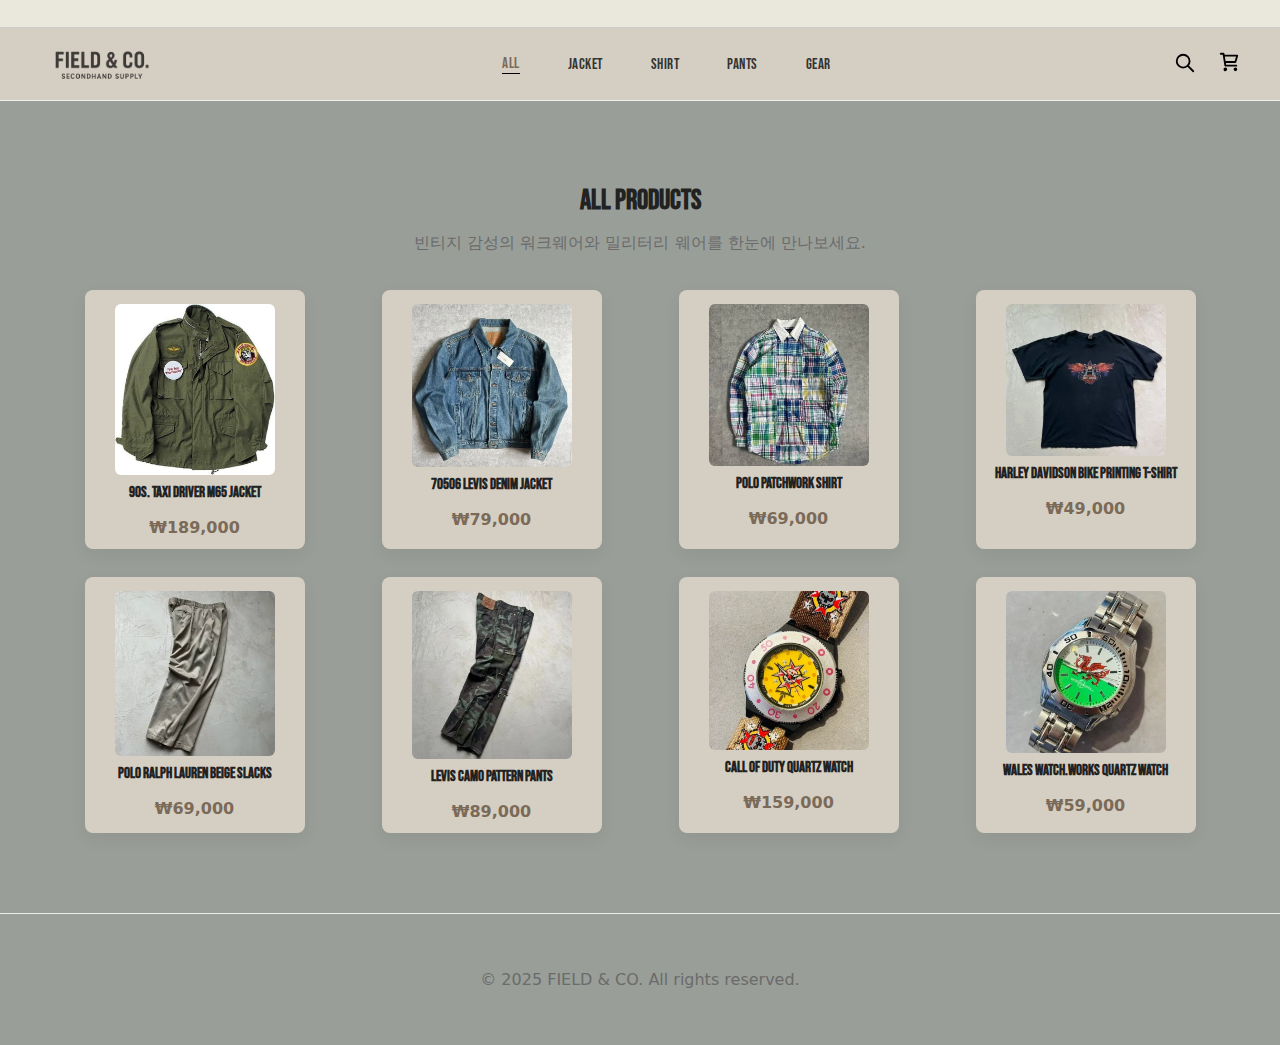
<file: all.html>
<!DOCTYPE html>
<html lang="ko">
<head>
<meta charset="utf-8" />
<meta name="viewport" content="width=device-width,initial-scale=1" />
<title>All Products — FIELD & CO.</title>
<link rel="stylesheet" href="css/style.css" />
<link href="https://fonts.googleapis.com/css2?family=Pretendard:wght@300;400;600;800&family=Bebas+Neue&display=swap" rel="stylesheet">
</head>
<body>
<!-- 공지 배너 -->
<div class="announcement-bar">
  <div class="scroll-text">
    🚚 Free shipping over ₩50,000 · 10% off for new members · Vintage outfit update now ✨
  </div>
</div>

<header class="navbar">
  <div class="container">
    <a class="nav-logo" href="index.html">
      <img src="images/field-logo.png" alt="FIELD & CO. Logo" class="logo-img">
    </a>

    <nav class="nav-links">
      <a href="all.html" class="active">All</a>
      <a href="jacket.html">Jacket</a>
      <a href="shirt.html">Shirt</a>
      <a href="pants.html">Pants</a>
      <a href="gear.html">Gear</a>
    </nav>

    <div class="nav-actions">
      <button class="search-btn">
        <img src="images/icon-search.svg" alt="search" />
      </button>
      <a href="cart.html" class="cart-btn">
        <img src="images/icon-cart.svg" alt="Cart" />
      </a>
    </div>
  </div>
</header>

<main class="container">
  <section class="container all-products">
    <h2>All Products</h2>
    <p>빈티지 감성의 워크웨어와 밀리터리 웨어를 한눈에 만나보세요.</p>
    <div class="products" id="product-list"></div>
  </section>
</main>

<footer class="site-footer">
  <div class="container">
    <p>© 2025 FIELD & CO. All rights reserved.</p>
  </div>
</footer>

<script>
// 상품 데이터 (공용)
const products = [
  {
    id: 1,
    category: "jacket",
    name: "90s. taxi driver m65 jacket",
    price: "₩189,000",
    image: "images/jacket_taxi.jpg",
    description: "90년대 택시 드라이버 스타일의 빈티지 M-65 필드 자켓."
  },
  {
    id: 2,
    category: "jacket",
    name: "70506 LEVIS DENIM JACKET",
    price: "₩79,000",
    image: "images/jacket_levise.jpg",
    description: "LEVIS의 70506 빈티지 데님 재킷."
  },
  {
    id: 3,
    category: "shirt",
    name: "Polo Patchwork Shirt",
    price: "₩69,000",
    image: "images/shirt_patch.jpg",
    description: "폴로 랄프로렌의 패치워크 셔츠."
  },
  {
    id: 4,
    category: "shirt",
    name: "HARLEY DAVIDSON BIKE PRINTING T-SHIRT",
    price: "₩49,000",
    image: "images/shirt_harley.jpg",
    description: "할리 데이비슨 프린팅 티셔츠."
  },
  {
    id: 5,
    category: "pants",
    name: "POLO RALPH LAUREN BEIGE SLACKS",
    price: "₩69,000",
    image: "images/pants_slacks.jpg",
    description: "폴로 랄프로렌의 베이지 슬랙스."
  },
  {
    id: 6,
    category: "pants",
    name: "LEVIS CAMO PATTERN PANTS",
    price: "₩89,000",
    image: "images/pants_denim.jpg",
    description: "리바이스 카모 패턴 팬츠."
  },
  {
    id: 7,
    category: "gear",
    name: "Call of Duty Quartz Watch",
    price: "₩159,000",
    image: "images/gear_call.jpg",
    description: "콜 오브 듀티 콜라보 쿼츠 워치."
  },
  {
    id: 8,
    category: "gear",
    name: "Wales Watch.works Quartz Watch",
    price: "₩59,000",
    image: "images/gear_wales.jpg",
    description: "웨일즈 워치웍스의 쿼츠 워치."
  }
];

// 상품 목록 출력
const container = document.getElementById('product-list');
products.forEach(product => {
  const card = document.createElement('div');
  card.className = 'product-card';
  card.innerHTML = `
    <a href="product-detail.html?id=${product.id}">
      <img src="${product.image}" alt="${product.name}">
      <h3>${product.name}</h3>
      <p>${product.price}</p>
    </a>
  `;
  container.appendChild(card);
});
</script>
<script src="js/script.js"></script>

</body>
</html>
</file>
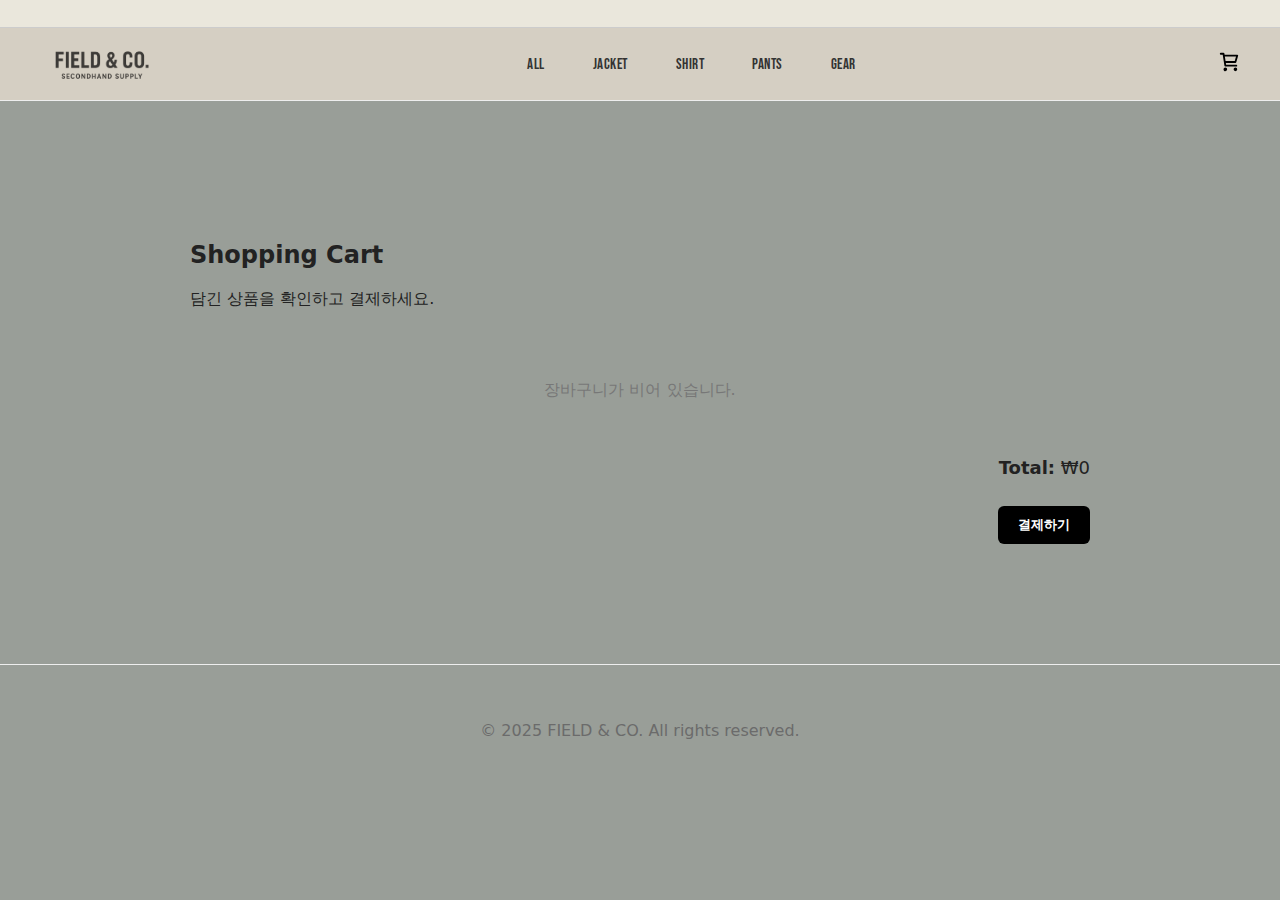
<file: cart.html>
<!DOCTYPE html>
<html lang="ko">
<head>
<meta charset="utf-8" />
<meta name="viewport" content="width=device-width,initial-scale=1" />
<title>Cart — FIELD & CO.</title>
<link rel="stylesheet" href="css/style.css" />
<link href="https://fonts.googleapis.com/css2?family=Pretendard:wght@300;400;600;800&family=Bebas+Neue&display=swap" rel="stylesheet">
</head>
<body>
<!-- 공지 배너 -->
<div class="announcement-bar">
  <div class="scroll-text">
    🚚 Free shipping over ₩50,000 · 10% off for new members · Vintage outfit update now ✨
  </div>
</div>

<header class="navbar">
  <div class="container">
    <a class="nav-logo" href="index.html">
      <img src="images/field-logo.png" alt="FIELD & CO. Logo" class="logo-img">
    </a>
    <nav class="nav-links">
      <a href="all.html">All</a>
      <a href="jacket.html">Jacket</a>
      <a href="shirt.html">Shirt</a>
      <a href="pants.html">Pants</a>
      <a href="gear.html">Gear</a>
    </nav>
    <div class="nav-actions">
      <a href="cart.html" class="cart-btn"><img src="images/icon-cart.svg" alt="Cart"></a>
    </div>
  </div>
</header>

<main class="container">
  <section class="cart-section">
    <h2>Shopping Cart</h2>
    <p>담긴 상품을 확인하고 결제하세요.</p>

    <div id="cart-items" class="cart-items"></div>

    <div class="cart-summary">
      <p><strong>Total:</strong> <span id="cart-total">₩0</span></p>
      <button id="checkout-btn" class="checkout-btn">결제하기</button>
    </div>
  </section>
</main>

<footer class="site-footer">
  <div class="container">
    <p>© 2025 FIELD & CO. All rights reserved.</p>
  </div>
</footer>

<script>
// 장바구니 불러오기 (localStorage)
const cart = JSON.parse(localStorage.getItem('cart')) || [];
const cartContainer = document.getElementById('cart-items');
const totalEl = document.getElementById('cart-total');

if (cart.length === 0) {
  cartContainer.innerHTML = "<p class='empty-cart'>장바구니가 비어 있습니다.</p>";
} else {
  let total = 0;
  cart.forEach(item => {
    const itemDiv = document.createElement('div');
    itemDiv.className = 'cart-item';
    itemDiv.innerHTML = `
      <img src="${item.image}" alt="${item.name}" class="cart-img">
      <div class="cart-info">
        <h3>${item.name}</h3>
        <p>${item.price}</p>
        <button class="remove-btn" data-id="${item.id}">삭제</button>
      </div>
    `;
    cartContainer.appendChild(itemDiv);
    total += parseInt(item.price.replace(/[₩,]/g, ''));
  });
  totalEl.textContent = "₩" + total.toLocaleString();
}

// 상품 삭제 기능
document.addEventListener('click', (e) => {
  if (e.target.classList.contains('remove-btn')) {
    const id = e.target.dataset.id;
    const updatedCart = cart.filter(item => item.id != id);
    localStorage.setItem('cart', JSON.stringify(updatedCart));
    location.reload();
  }
});

// 결제하기 버튼
document.getElementById('checkout-btn').addEventListener('click', () => {
  alert('결제 페이지는 준비 중입니다.');
});
</script>

</body>
</html>
</file>
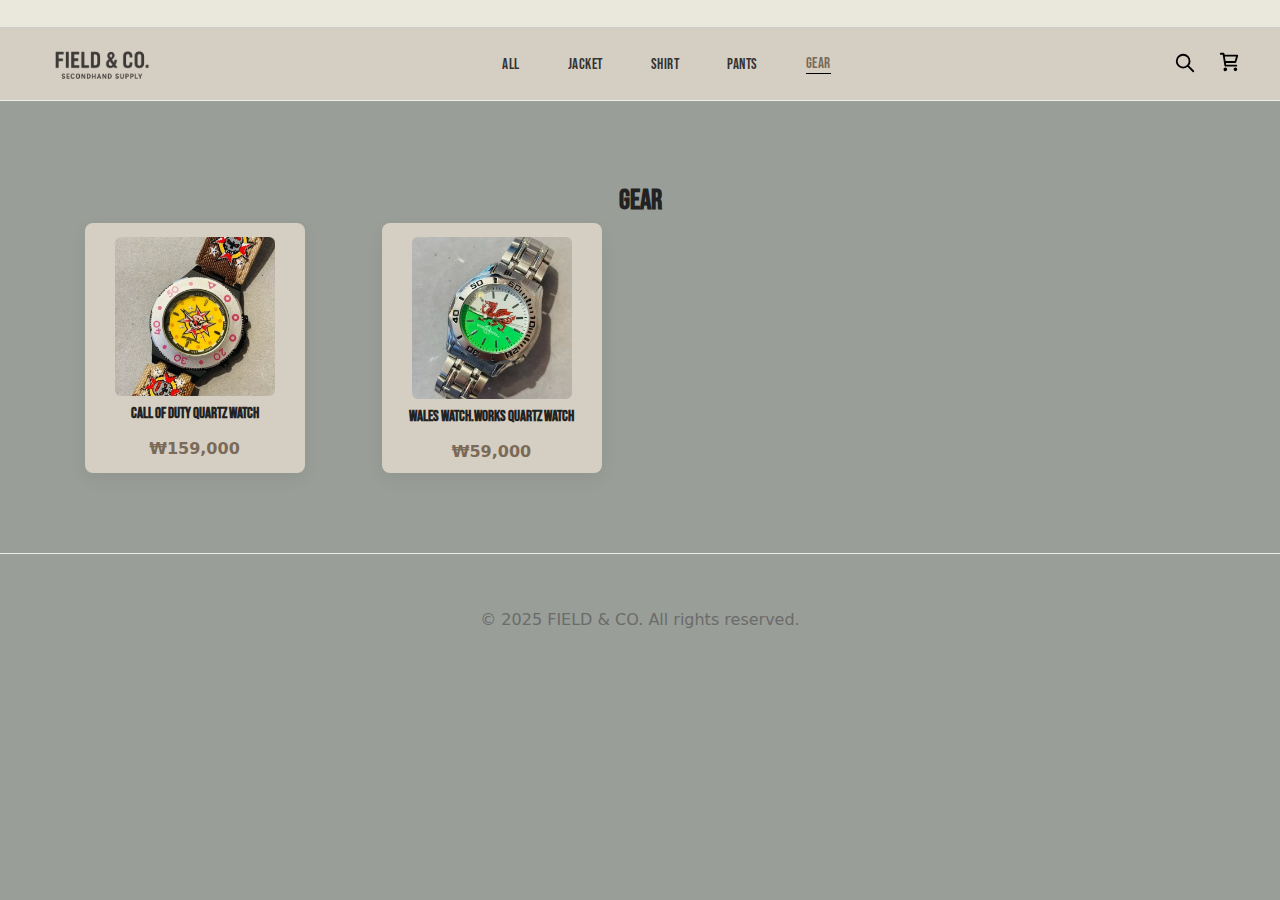
<file: gear.html>
<!DOCTYPE html>
<html lang="ko">
<head>
<meta charset="utf-8" />
<meta name="viewport" content="width=device-width,initial-scale=1" />
<title>Gear — FIELD & CO.</title>
<link rel="stylesheet" href="css/style.css" />
<link href="https://fonts.googleapis.com/css2?family=Pretendard:wght@300;400;600;800&family=Bebas+Neue&display=swap" rel="stylesheet">
</head>
<body>
<div class="announcement-bar">
  <div class="scroll-text">
    🚚 Free shipping over ₩50,000 · 10% off for new members · Vintage outfit update now ✨
  </div>
</div>

<header class="navbar">
  <div class="container">
    <a class="nav-logo" href="index.html">
      <img src="images/field-logo.png" alt="FIELD & CO. Logo" class="logo-img">
    </a>
    <nav class="nav-links">
      <a href="all.html">All</a>
      <a href="jacket.html">Jacket</a>
      <a href="shirt.html">Shirt</a>
      <a href="pants.html">Pants</a>
      <a href="gear.html" class="active">Gear</a>
    </nav>
       <div class="nav-actions">
      <button class="search-btn">
        <img src="images/icon-search.svg" alt="search" />
      </button>
      <a href="cart.html" class="cart-btn">
        <img src="images/icon-cart.svg" alt="Cart" />
      </a>
    </div>
  </div>
</header>

<main class="container">
  <section class="container all-products">
    <h2>Gear</h2>

    <div class="products">
      <div class="product-card">
        <a href="product-detail.html?id=7">
          <img src="images/gear_call.jpg" alt="Call of Duty Quartz Watch">
          <h3>Call of Duty Quartz Watch</h3>
          <p>₩159,000</p>
        </a>
      </div>

      <div class="product-card">
        <a href="product-detail.html?id=8">
          <img src="images/gear_wales.jpg" alt="Wales Watch.works Quartz Watch">
          <h3>Wales Watch.works Quartz Watch</h3>
          <p>₩59,000</p>
        </a>
      </div>
    </div>
  </section>
</main>

<footer class="site-footer">
  <div class="container">
    <p>© 2025 FIELD & CO. All rights reserved.</p>
  </div>
</footer>
<script src="js/script.js"></script>
</body>
</html>
</file>
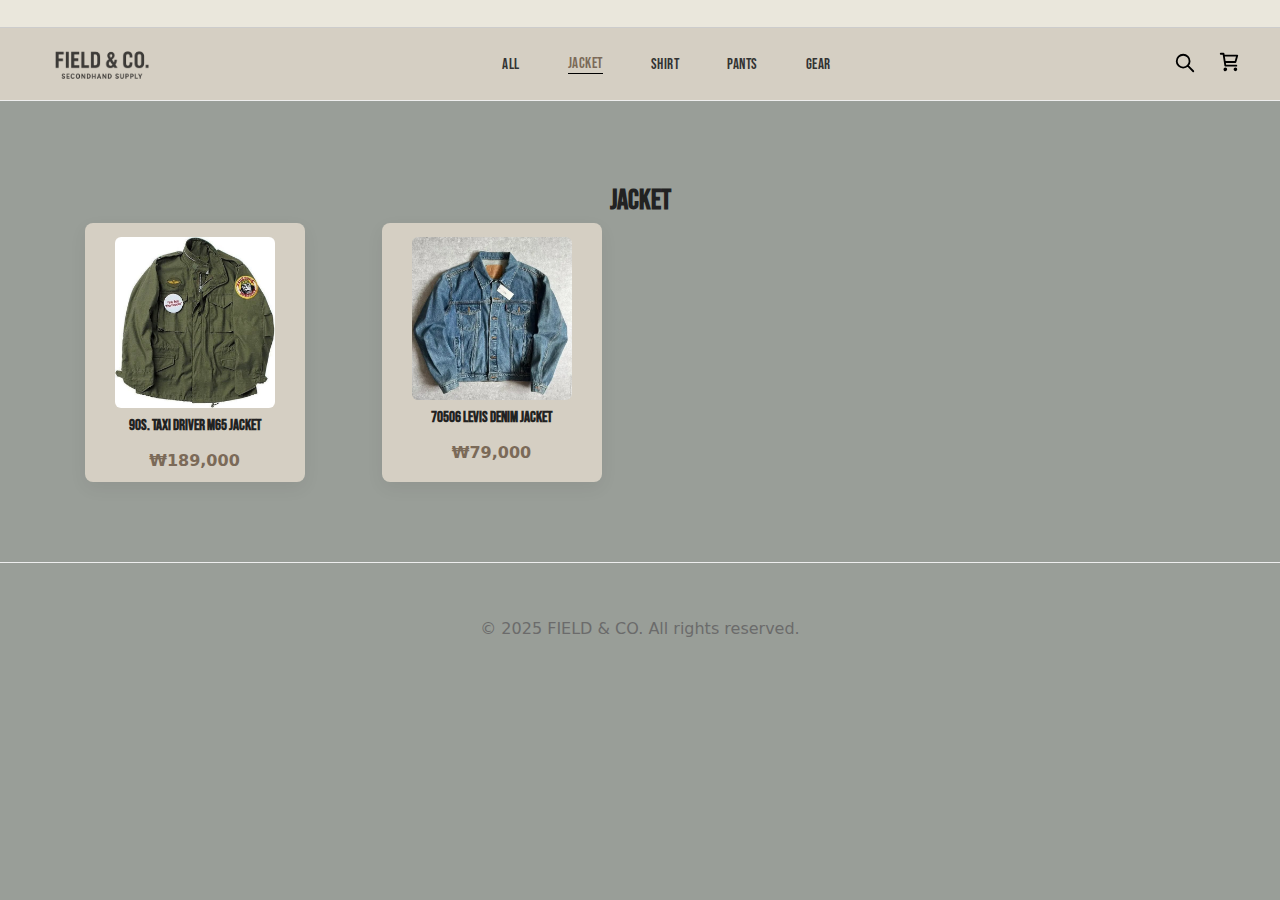
<file: jacket.html>
<!DOCTYPE html>
<html lang="ko">
<head>
<meta charset="utf-8" />
<meta name="viewport" content="width=device-width,initial-scale=1" />
<title>Jacket — FIELD & CO.</title>
<link rel="stylesheet" href="css/style.css" />
<link href="https://fonts.googleapis.com/css2?family=Pretendard:wght@300;400;600;800&family=Bebas+Neue&display=swap" rel="stylesheet">
</head>
<body>

<!-- 공지 배너 -->
<div class="announcement-bar">
  <div class="scroll-text">
    🚚 Free shipping over ₩50,000 · 10% off for new members · Vintage outfit update now ✨
  </div>
</div>

<!-- 헤더 -->
<header class="navbar">
  <div class="container">
    <a class="nav-logo" href="index.html">
      <img src="images/field-logo.png" alt="FIELD & CO. Logo" class="logo-img">
    </a>

    <nav class="nav-links">
      <a href="all.html">All</a>
      <a href="jacket.html" class="active">Jacket</a>
      <a href="shirt.html">Shirt</a>
      <a href="pants.html">Pants</a>
      <a href="gear.html">Gear</a>
    </nav>

       <div class="nav-actions">
      <button class="search-btn">
        <img src="images/icon-search.svg" alt="search" />
      </button>
      <a href="cart.html" class="cart-btn">
        <img src="images/icon-cart.svg" alt="Cart" />
      </a>
    </div>
  </div>
</header>

<!-- 메인 -->
<main class="container">
  <section class="container all-products">
    <h2>Jacket</h2>

    <div class="products">
      <div class="product-card">
        <a href="product-detail.html?id=1">
          <img src="images/jacket_taxi.jpg" alt="90s. taxi driver m65 jacket">
          <h3>90s. taxi driver m65 jacket</h3>
          <p>₩189,000</p>
        </a>
      </div>

      <div class="product-card">
        <a href="product-detail.html?id=2">
          <img src="images/jacket_levise.jpg" alt="70506 LEVIS DENIM JACKET">
          <h3>70506 LEVIS DENIM JACKET</h3>
          <p>₩79,000</p>
        </a>
      </div>
    </div>
  </section>
</main>

<!-- 푸터 -->
<footer class="site-footer">
  <div class="container">
    <p>© 2025 FIELD & CO. All rights reserved.</p>
  </div>
</footer>

<script src="js/script.js"></script>
</body>
</html>
</file>
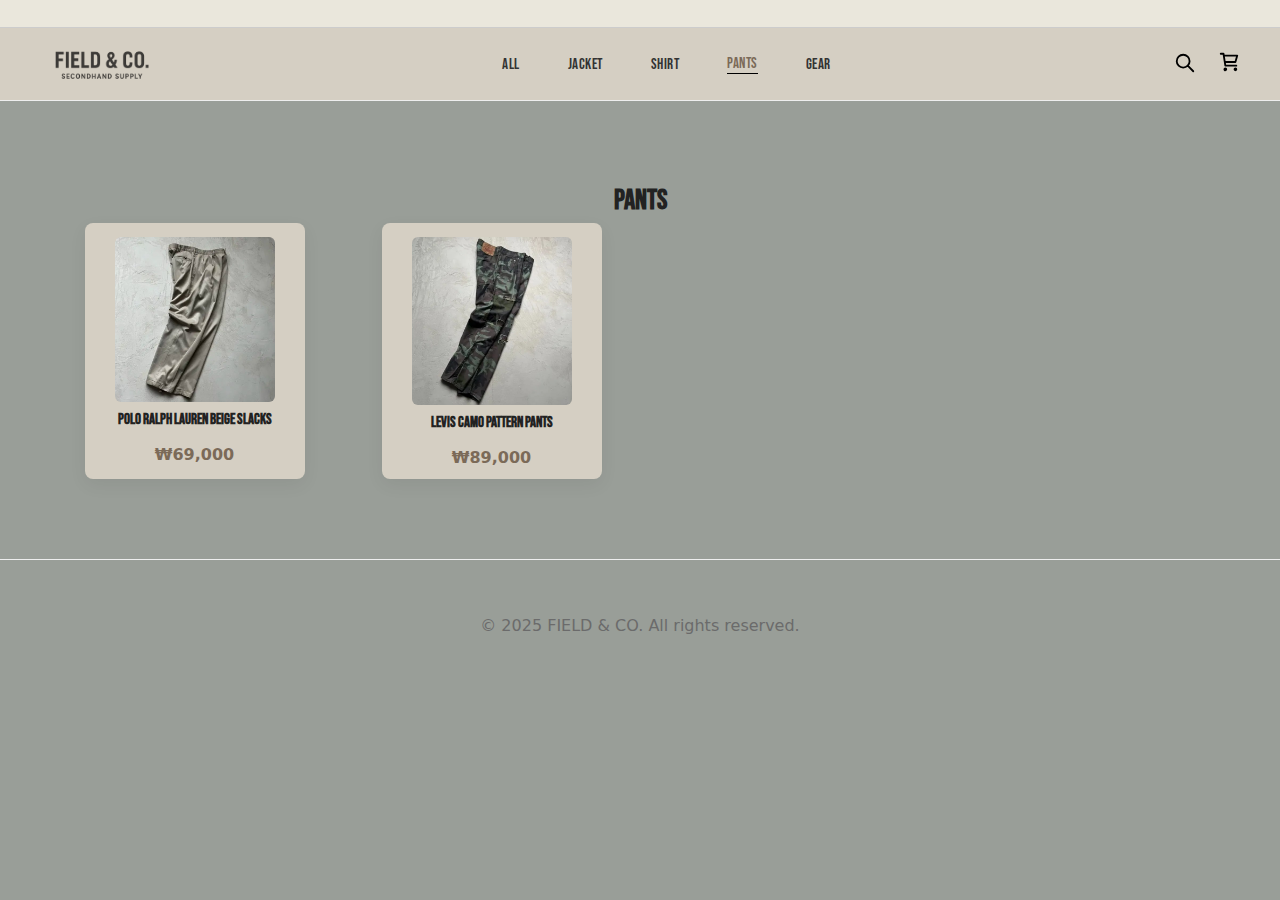
<file: pants.html>
<!DOCTYPE html>
<html lang="ko">
<head>
<meta charset="utf-8" />
<meta name="viewport" content="width=device-width,initial-scale=1" />
<title>Pants — FIELD & CO.</title>
<link rel="stylesheet" href="css/style.css" />
<link href="https://fonts.googleapis.com/css2?family=Pretendard:wght@300;400;600;800&family=Bebas+Neue&display=swap" rel="stylesheet">
</head>
<body>
<div class="announcement-bar">
  <div class="scroll-text">
    🚚 Free shipping over ₩50,000 · 10% off for new members · Vintage outfit update now ✨
  </div>
</div>

<header class="navbar">
  <div class="container">
    <a class="nav-logo" href="index.html">
      <img src="images/field-logo.png" alt="FIELD & CO. Logo" class="logo-img">
    </a>
    <nav class="nav-links">
      <a href="all.html">All</a>
      <a href="jacket.html">Jacket</a>
      <a href="shirt.html">Shirt</a>
      <a href="pants.html" class="active">Pants</a>
      <a href="gear.html">Gear</a>
    </nav>
    <div class="nav-actions">
      <button class="search-btn">
        <img src="images/icon-search.svg" alt="search" />
      </button>
      <a href="cart.html" class="cart-btn">
        <img src="images/icon-cart.svg" alt="Cart" />
      </a>
    </div>
  </div>
</header>

<main class="container">
  <section class="container all-products">
    <h2>Pants</h2>

    <div class="products">
      <div class="product-card">
        <a href="product-detail.html?id=5">
          <img src="images/pants_slacks.jpg" alt="POLO RALPH LAUREN BEIGE SLACKS">
          <h3>POLO RALPH LAUREN BEIGE SLACKS</h3>
          <p>₩69,000</p>
        </a>
      </div>

      <div class="product-card">
        <a href="product-detail.html?id=6">
          <img src="images/pants_denim.jpg" alt="LEVIS CAMO PATTERN PANTS">
          <h3>LEVIS CAMO PATTERN PANTS</h3>
          <p>₩89,000</p>
        </a>
      </div>
    </div>
  </section>
</main>

<footer class="site-footer">
  <div class="container">
    <p>© 2025 FIELD & CO. All rights reserved.</p>
  </div>
</footer>
<script src="js/script.js"></script>
</body>
</html>
</file>
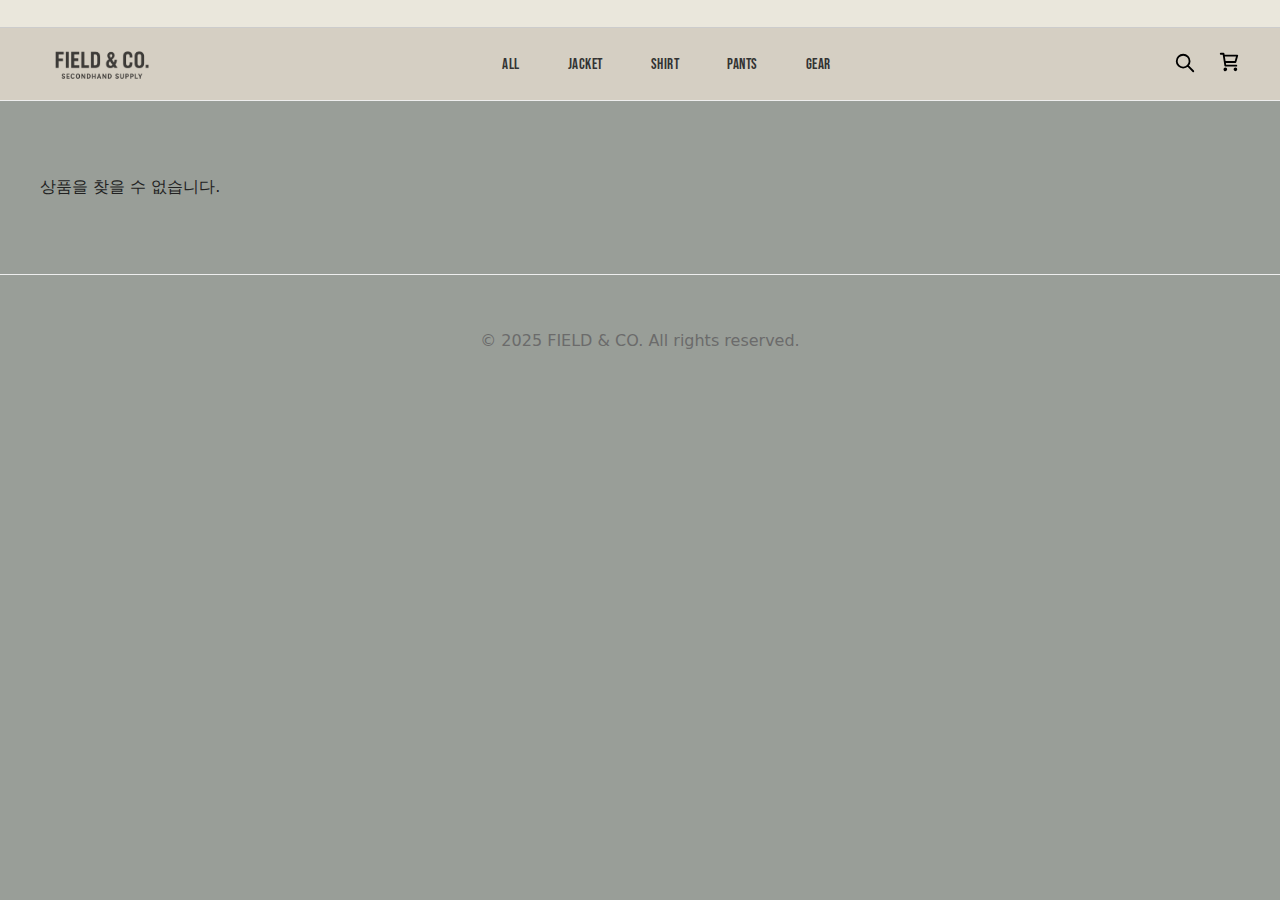
<file: product-detail.html>
<!DOCTYPE html>
<html lang="ko">
<head>
<meta charset="utf-8" />
<meta name="viewport" content="width=device-width,initial-scale=1" />
<title>Product Detail — FIELD & CO.</title>
<link rel="stylesheet" href="css/style.css" />
<link href="https://fonts.googleapis.com/css2?family=Pretendard:wght@300;400;600;800&family=Bebas+Neue&display=swap" rel="stylesheet">
</head>
<body>
<!-- 공지 배너 -->
<div class="announcement-bar">
  <div class="scroll-text">
    🚚 Free shipping over ₩50,000 · 10% off for new members · Vintage outfit update now ✨
  </div>
</div>

<header class="navbar">
  <div class="container">
    <a class="nav-logo" href="index.html">
      <img src="images/field-logo.png" alt="FIELD & CO. Logo" class="logo-img">
    </a>
    <nav class="nav-links">
      <a href="all.html">All</a>
      <a href="jacket.html">Jacket</a>
      <a href="shirt.html">Shirt</a>
      <a href="pants.html">Pants</a>
      <a href="gear.html">Gear</a>
    </nav>
    <div class="nav-actions">
      <button class="search-btn"><img src="images/icon-search.svg" alt="search"></button>
      <a href="cart.html" class="cart-btn"><img src="images/icon-cart.svg" alt="Cart"></a>
    </div>
  </div>
</header>

<main class="container">
  <section id="product-detail" class="product-detail"></section>
</main>

<footer class="site-footer">
  <div class="container">
    <p>© 2025 FIELD & CO. All rights reserved.</p>
  </div>
</footer>

<script>
// ✅ 상품 데이터 (all.html과 동일하게 유지)
const products = [
  { id: 1, category: "jacket", name: "90s. taxi driver m65 jacket", price: "₩189,000", image: "images/jacket_taxi.jpg", description: "90년대 택시 드라이버 스타일의 빈티지 M-65 필드 자켓." },
  { id: 2, category: "jacket", name: "70506 LEVIS DENIM JACKET", price: "₩79,000", image: "images/jacket_levise.jpg", description: "LEVIS의 70506 빈티지 데님 재킷." },
  { id: 3, category: "shirt", name: "Polo Patchwork Shirt", price: "₩69,000", image: "images/shirt_patch.jpg", description: "폴로 랄프로렌의 패치워크 셔츠." },
  { id: 4, category: "shirt", name: "HARLEY DAVIDSON BIKE PRINTING T-SHIRT", price: "₩49,000", image: "images/shirt_harley.jpg", description: "할리 데이비슨 프린팅 티셔츠." },
  { id: 5, category: "pants", name: "POLO RALPH LAUREN BEIGE SLACKS", price: "₩69,000", image: "images/pants_slacks.jpg", description: "폴로 랄프로렌의 베이지 슬랙스." },
  { id: 6, category: "pants", name: "LEVIS CAMO PATTERN PANTS", price: "₩89,000", image: "images/pants_denim.jpg", description: "리바이스 카모 패턴 팬츠." },
  { id: 7, category: "gear", name: "Call of Duty Quartz Watch", price: "₩159,000", image: "images/gear_call.jpg", description: "콜 오브 듀티 콜라보 쿼츠 워치." },
  { id: 8, category: "gear", name: "Wales Watch.works Quartz Watch", price: "₩59,000", image: "images/gear_wales.jpg", description: "웨일즈 워치웍스의 쿼츠 워치." }
];

// ✅ URL에서 id값 가져오기
const params = new URLSearchParams(window.location.search);
const productId = parseInt(params.get("id"));
const product = products.find(p => p.id === productId);

// ✅ 상품이 존재할 경우 렌더링
const container = document.getElementById("product-detail");
if (product) {
  container.innerHTML = `
    <div class="detail-layout">
      <img src="${product.image}" alt="${product.name}" class="detail-img">
      <div class="detail-info">
        <h2>${product.name}</h2>
        <p class="price">${product.price}</p>
        <p class="desc">${product.description}</p>
        <button id="add-to-cart" class="add-cart-btn">장바구니에 담기</button>
      </div>
    </div>
  `;
} else {
  container.innerHTML = "<p>상품을 찾을 수 없습니다.</p>";
}

// ✅ 장바구니 담기 기능
document.addEventListener("click", (e) => {
  if (e.target.id === "add-to-cart") {
    const cart = JSON.parse(localStorage.getItem("cart")) || [];
    const exists = cart.some(item => item.id === product.id);

    if (!exists) {
      cart.push(product);
      localStorage.setItem("cart", JSON.stringify(cart));
      alert("✅ 장바구니에 추가되었습니다!");
    } else {
      alert("이미 장바구니에 있는 상품입니다.");
    }
  }
});
</script>
</body>
</html>
</file>
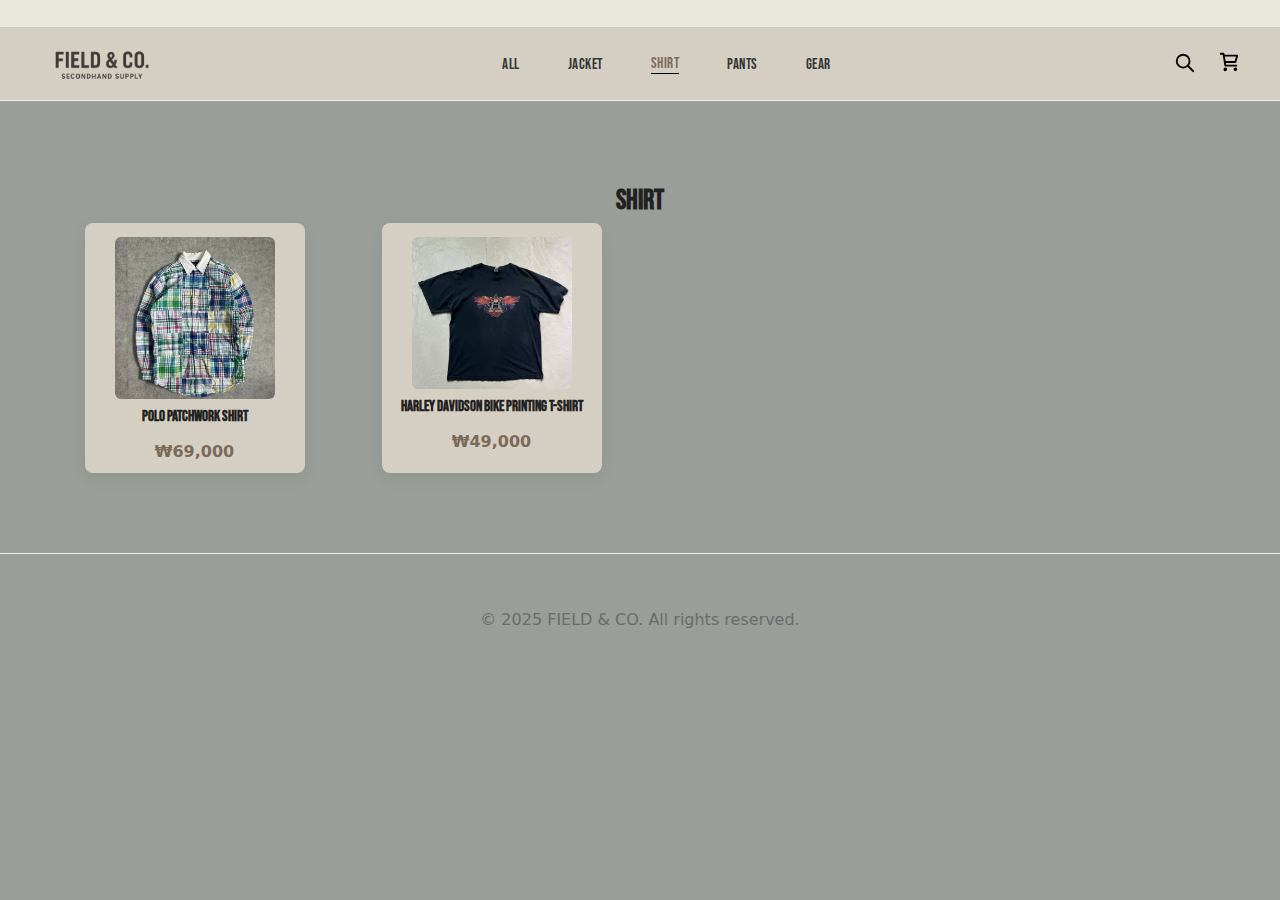
<file: shirt.html>
<!DOCTYPE html>
<html lang="ko">
<head>
<meta charset="utf-8" />
<meta name="viewport" content="width=device-width,initial-scale=1" />
<title>Shirt — FIELD & CO.</title>
<link rel="stylesheet" href="css/style.css" />
<link href="https://fonts.googleapis.com/css2?family=Pretendard:wght@300;400;600;800&family=Bebas+Neue&display=swap" rel="stylesheet">
</head>
<body>
<div class="announcement-bar">
  <div class="scroll-text">
    🚚 Free shipping over ₩50,000 · 10% off for new members · Vintage outfit update now ✨
  </div>
</div>

<header class="navbar">
  <div class="container">
    <a class="nav-logo" href="index.html">
      <img src="images/field-logo.png" alt="FIELD & CO. Logo" class="logo-img">
    </a>
    <nav class="nav-links">
      <a href="all.html">All</a>
      <a href="jacket.html">Jacket</a>
      <a href="shirt.html" class="active">Shirt</a>
      <a href="pants.html">Pants</a>
      <a href="gear.html">Gear</a>
    </nav>
       <div class="nav-actions">
      <button class="search-btn">
        <img src="images/icon-search.svg" alt="search" />
      </button>
      <a href="cart.html" class="cart-btn">
        <img src="images/icon-cart.svg" alt="Cart" />
      </a>
    </div>
  </div>
</header>

<main class="container">
  <section class="container all-products">
    <h2>Shirt</h2>

    <div class="products">
      <div class="product-card">
        <a href="product-detail.html?id=3">
          <img src="images/shirt_patch.jpg" alt="Polo Patchwork Shirt">
          <h3>Polo Patchwork Shirt</h3>
          <p>₩69,000</p>
        </a>
      </div>

      <div class="product-card">
        <a href="product-detail.html?id=4">
          <img src="images/shirt_harley.jpg" alt="HARLEY DAVIDSON BIKE PRINTING T-SHIRT">
          <h3>HARLEY DAVIDSON BIKE PRINTING T-SHIRT</h3>
          <p>₩49,000</p>
        </a>
      </div>
    </div>
  </section>
</main>

<footer class="site-footer">
  <div class="container">
    <p>© 2025 FIELD & CO. All rights reserved.</p>
  </div>
</footer>
<script src="js/script.js"></script>
</body>
</html>
</file>
<file: css/style.css>
/* OUTSTANDING-like clean minimal + FIELD & CO. accents */

:root {
  --bg: #999e98;
  --text: #222222;
  --muted: #6b6b6b;
  --accent: #7B6A58;
  --white: #d5cfc3;
  --max-width: 1200px;
}

*{ box-sizing: border-box; }
body{ margin:0; font-family: Pretendard, system-ui, -apple-system, 'Segoe UI', Roboto, 'Noto Sans KR', sans-serif; background:var(--bg); color:var(--text); -webkit-font-smoothing:antialiased; -moz-osx-font-smoothing:grayscale; }

.container{ width:calc(100% - 40px); max-width:var(--max-width); margin:0 auto; }

/* NAV */
.navbar{ background:var(--white); position:sticky; top:0; z-index:50; border-bottom:1px solid #eee; }
.navbar .container{ display:flex; align-items:center; justify-content:space-between; padding:18px 0; }
.logo-img{ height:36px; display:block; }
.nav-links a {
  font-family: 'Bebas Neue', sans-serif;
  letter-spacing: 0.5px;
  font-size: 15px;
  color: #333;
  margin: 0 12px;
  text-decoration: none;
  transition: color 0.2s ease;
}

.nav-links a:hover,
.nav-links a.active {
  color: #000;
  border-bottom: 1.5px solid #000;
}

.nav-links a.active {
  color: var(--accent);
  opacity: 1;
}
.nav-links a.active{ color:var(--accent); }

/* HERO */
.hero {
  position: relative;
  height: 78vh;
  display: block;
  overflow: hidden;
  z-index: 1; /* ✅ 오버레이가 위로 오르도록 */
  background-color: #000; /* ✅ 영상 로드 전 잠깐 보일 때 자연스럽게 */
}

.hero-video {
  position: absolute;
  top: 50%;
  left: 50%;
  min-width: 100%;
  min-height: 100%;
  width: auto;
  height: auto;
  object-fit: cover;
  transform: translate(-50%, -50%);
  filter: grayscale(20%) contrast(0.95) brightness(0.85);
  z-index: -1;
  pointer-events: none; /* ✅ 클릭 이벤트 방지 (버튼 위 클릭 가능하도록) */
}

.hero-overlay {
  position: absolute;
  left: 50%;
  top: 50%;
  transform: translate(-50%, -50%);
  text-align: center;
  color: var(--white);
  z-index: 2; /* ✅ 텍스트가 영상 위에 확실히 올라오게 */
}

.hero-logo {
  width: 360px;
  margin-bottom: 12px;
  filter: drop-shadow(0 6px 18px rgba(0,0,0,0.25));
}

.hero-title {
  font-family: 'Bebas Neue', sans-serif;
  font-size: 42px;
  margin: 6px 0;
  letter-spacing: 2px;
  color: var(--white);
}

.hero-sub {
  color: rgba(255,255,255,0.9);
  margin-top: 6px;
  font-size: 15px;
}


.btn{ display:inline-block; margin-top:18px; padding:12px 28px; background:var(--accent); color:var(--white); text-decoration:none; border-radius:6px; font-weight:700; box-shadow:0 6px 18px rgba(123,106,88,0.18); }

/* INTRO */
.intro{ padding:64px 0; text-align:left; }
.intro h2{ font-family:'Bebas Neue', sans-serif; font-size:28px; margin-bottom:10px; }
.intro p{ color:var(--muted); max-width:900px; line-height:1.7; }

/* PRODUCTS */
.products-hero{ text-align:center; padding:54px 0 8px; }
.products-hero h1{ font-family:'Bebas Neue', sans-serif; font-size:34px; margin-bottom:6px; }
.products-hero .lead{ color:var(--muted); margin-bottom:18px; }

.product-grid{ display:grid; grid-template-columns:repeat(4,1fr); gap:36px; padding:28px 0 80px; }
.card{ background:var(--white); border-radius:8px; overflow:hidden; box-shadow:0 6px 18px rgba(0,0,0,0.06); cursor:pointer; transition:transform .28s ease, box-shadow .28s ease; }
.card:hover{ transform:translateY(-6px); box-shadow:0 12px 36px rgba(0,0,0,0.12); }
.card .media{ width:100%; height:320px; background:#f0f0f0; }
.card .media img{ width:100%; height:100%; object-fit:cover; display:block; }
.card h3{ font-family:'Bebas Neue', sans-serif; font-size:18px; margin:12px 16px 0; }
.card .price{ color:var(--accent); font-weight:800; margin:6px 16px 18px; }

/* DETAIL */
.product-detail {
  padding: 60px 0;
}

.detail-wrapper {
  display: flex;
  flex-wrap: wrap;
  gap: 40px;
  align-items: flex-start;
}

.detail-image img {
  width: 500px;
  border-radius: 12px;
  box-shadow: 0 4px 12px rgba(0,0,0,0.1);
}

.detail-info {
  flex: 1;
  max-width: 500px;
}

.product-title {
  font-family: "Bebas Neue", sans-serif;
  font-size: 32px;
  margin-bottom: 10px;
}

.product-price {
  font-weight: 600;
  font-size: 20px;
  margin-bottom: 20px;
}

.product-desc {
  font-size: 15px;
  line-height: 1.6;
  color: #444;
  margin-bottom: 30px;
}

.add-to-cart-btn {
  background-color: black;
  color: white;
  border: none;
  padding: 12px 24px;
  font-weight: 600;
  cursor: pointer;
  border-radius: 8px;
}

.add-to-cart-btn:hover {
  background-color: #333;
}


/* FOOTER */
.site-footer{ background:transparent; padding:40px 0; border-top:1px solid #eee; text-align:center; color:var(--muted); }

/* ---------- ALL CATEGORY PAGE LAYOUT ---------- */
.container.all-products {
  padding: 60px 0 80px;
}

.container.all-products h2 {
  font-family: 'Bebas Neue', sans-serif;
  font-size: 28px;
  text-align: center;
  margin-bottom: 6px;
}

.container.all-products p {
  color: var(--muted);
  text-align: center;
  margin-bottom: 36px;
}

/* 상품 카드 목록 */
.container.all-products .products {
  display: grid;
  grid-template-columns: repeat(auto-fill, minmax(220px, 1fr));
  gap: 28px;
  justify-items: center;
}

/* 각 카드 스타일 */
.container.all-products .products .product-card {
  background: var(--white);
  border-radius: 8px;
  overflow: hidden;
  box-shadow: 0 6px 18px rgba(0,0,0,0.06);
  text-align: center;
  cursor: pointer;
  transition: transform .28s ease, box-shadow .28s ease;
  width: 100%;
  max-width: 220px;
}

.container.all-products .products .product-card:hover {
  transform: translateY(-6px);
  box-shadow: 0 12px 36px rgba(0,0,0,0.12);
}

/* 이미지 크기 축소 */
.container.all-products .products .product-card img {
  width: 160px;
  height: auto;
  border-radius: 6px;
  display: block;
  margin: 14px auto 8px;
}

/* 제목 및 가격 */
.container.all-products .products .product-card h3 {
  font-family: 'Bebas Neue', sans-serif;
  font-size: 15px;
  margin: 4px 0;
}

.container.all-products .products .product-card p {
  color: var(--accent);
  font-weight: 700;
  margin-bottom: 12px;
}

/* Responsive */
@media (max-width:1100px){
  .product-grid{ grid-template-columns:repeat(3,1fr); }
  .hero-logo{ width:300px; }
}
@media (max-width:800px){
  .product-grid{ grid-template-columns:repeat(2,1fr); gap:20px; }
  .product-detail{ flex-direction:column; }
  .product-detail .left{ width:100%; }
  .hero-logo{ width:220px; }
}
@media (max-width:480px){
  .product-grid{ grid-template-columns:1fr; }
  .nav-links{ display:none; }
  .hero-title{ font-size:34px; }
}



/* 부드러운 필름 그레인 느낌 */
.outfit::after {
  content: "";
  position: absolute;
  inset: 0;
  background-image: url("images/grain-texture.png");
  opacity: 0.1;
  pointer-events: none;
  mix-blend-mode: multiply;
}

/* 반응형 */
@media (max-width: 900px) {
  .outfit {
    flex: 1 1 100%;
    max-width: none;
  }
  .outfit img {
    height: 400px;
  }
}

/* NAV ICONS (검색 & 장바구니) */
.nav-links {
  display: flex;
  align-items: center;
  gap: 24px;
}

.nav-icons {
  display: flex;
  align-items: center;
  margin-left: 24px;
  gap: 16px;
}

.icon-link img {
  width: 20px;
  height: 20px;
  opacity: 0.7;
  transition: opacity 0.2s ease, transform 0.2s ease;
  filter: invert(0%) sepia(0%) saturate(0%) hue-rotate(0deg) brightness(0%) contrast(100%);
}

.icon-link:hover img {
  opacity: 1;
  transform: scale(1.08);
}

/* ===== 공지 배너 ===== */
.announcement-bar {
  background-color: #eae7dc; /* 라이트그레이 톤 */
  color: #5c5346;
  font-size: 13px;
  font-weight: 500;
  letter-spacing: 0.3px;
  overflow: hidden;
  white-space: nowrap;
  position: relative;
  height: 28px;
  display: flex;
  align-items: center;
  border-bottom: 1px solid #ccc;
}

/* 텍스트가 좌→우로 자연스럽게 이동 */
.scroll-text {
  display: inline-block;
  padding-left: 100%;
  animation: scrollText 18s linear infinite;
}

@keyframes scrollText {
  0% { transform: translateX(0); }
  100% { transform: translateX(-100%); }
}

/* BRAND IDENTITY */
.brand-identity {
  width: 100vw;
  margin-left: calc(50% - 50vw);
  background-color: #999e98;
  padding: 40px 0;
  text-align: center;
  overflow: hidden;
}

.brand-identity h2 {
  font-family: 'Bebas Neue', sans-serif;
  font-size: 1.8rem;
  letter-spacing: 2px;
  color: #333;
  margin-bottom: 28px;
}

.identity-slider {
  display: flex;
  overflow: hidden;
  position: relative;
}

.slide-track {
  display: flex;
  animation: scrollLoop 40s linear infinite;
}

.slide-track img {
  width: 240px;
  height: 140px;
  object-fit: cover;
  border-radius: 8px;
  margin-right: 10px;
  filter: grayscale(15%) contrast(1.05);
  transition: transform 0.3s ease, filter 0.3s ease;
}

.slide-track img:hover {
  transform: scale(1.05);
  filter: grayscale(0%) contrast(1.1);
}

/* 완전 seamless 애니메이션 */
@keyframes scrollLoop {
  0% { transform: translateX(0); }
  100% { transform: translateX(-100%); }
}



/* NEW ARRIVALS */
.new-arrivals {
  padding: 60px 0 80px;
  text-align: center;
}
.new-arrivals h2 {
  font-family: 'Bebas Neue', sans-serif;
  font-size: 30px;
  margin-bottom: 32px;
}/* 🔸 New Arrivals Section */
.new-arrivals {
  text-align: center;
  padding: 60px 0;
}

.new-arrivals h2 {
  font-family: 'Bebas Neue', sans-serif;
  font-size: 2rem;
  letter-spacing: 1px;
  margin-bottom: 30px;
}

/* 🔸 Product Grid (4칸 정렬) */
.new-arrivals .products {
  display: grid;
  grid-template-columns: repeat(auto-fit, minmax(220px, 1fr));
  gap: 30px;
  justify-items: center;
}

/* 🔸 Product Card 스타일 */
.new-arrivals .product-card {
  text-decoration: none;
  color: #222;
  display: flex;
  flex-direction: column;
  align-items: center;
  transition: transform 0.2s ease, opacity 0.2s ease;
}

.new-arrivals .product-card:hover {
  transform: translateY(-5px);
  opacity: 0.9;
}

/* 🔸 이미지 크기 고정 및 비율 유지 */
.new-arrivals .product-card img {
  width: 100%;
  max-width: 250px;
  aspect-ratio: 3 / 4;
  object-fit: cover;
  border-radius: 10px;
  margin-bottom: 12px;
  box-shadow: 0 2px 10px rgba(0,0,0,0.05);
}

/* 🔸 텍스트 */
.new-arrivals .product-card h3 {
  font-size: 1rem;
  font-weight: 600;
  margin-bottom: 4px;
}

.new-arrivals .product-card p {
  font-size: 0.95rem;
  color: #666;
}

/* 🔸 반응형 대응 */
@media (max-width: 768px) {
  .new-arrivals {
    padding: 40px 10px;
  }
  .new-arrivals h2 {
    font-size: 1.6rem;
  }
  .new-arrivals .products {
    gap: 20px;
  }
}

/* ---------- POPUP ---------- */
.popup-overlay {
  position: fixed;
  top: 0; left: 0;
  width: 100%; height: 100%;
  background: rgba(0,0,0,0.5);
  display: flex;
  align-items: center;
  justify-content: center;
  z-index: 9999;
  opacity: 0;
  pointer-events: none;
  transition: opacity 0.3s ease;
}

.popup-overlay.active {
  opacity: 1;
  pointer-events: all;
}

.popup {
  background: var(--white);
  border-radius: 10px;
  overflow: hidden;
  max-width: 420px;
  text-align: center;
  box-shadow: 0 10px 40px rgba(0,0,0,0.25);
  position: relative;
  animation: popupFadeIn 0.4s ease;
}

.popup-img {
  width: 100%;
  height: 200px;
  object-fit: cover;
  filter: grayscale(30%) contrast(0.9) brightness(0.9);
}

.popup-content {
  padding: 24px;
}

.popup-content h2 {
  font-family: 'Bebas Neue', sans-serif;
  font-size: 26px;
  letter-spacing: 1px;
  margin-bottom: 8px;
}

.popup-content p {
  color: var(--muted);
  font-size: 15px;
  margin-bottom: 16px;
}

.popup .btn {
  display: inline-block;
  padding: 10px 24px;
  background: var(--accent);
  color: var(--white);
  text-decoration: none;
  border-radius: 6px;
  font-weight: 700;
}

.close-btn {
  position: absolute;
  top: 10px; right: 14px;
  background: none;
  border: none;
  font-size: 24px;
  color: #444;
  cursor: pointer;
}

@keyframes popupFadeIn {
  from { transform: scale(0.9); opacity: 0; }
  to { transform: scale(1); opacity: 1; }
}
/* ---------- REVIEW GALLERY ---------- */
.review-gallery {
  background-color: #d5cfc3;
  padding: 80px 0;
  text-align: center;
}

.review-gallery h2 {
  font-family: 'Bebas Neue', sans-serif;
  font-size: 34px;
  letter-spacing: 2px;
  color: #222;
  margin-bottom: 12px;
}

.review-sub {
  color: #555;
  font-size: 15px;
  margin-bottom: 40px;
}

.review-row {
  display: flex;
  justify-content: center;
  gap: 24px;
  flex-wrap: nowrap;
  overflow-x: auto;
  scrollbar-width: none;
}
.review-row::-webkit-scrollbar { display: none; }

.review-item {
  position: relative;
  flex: 0 0 auto;
  width: 32%;
  max-width: 380px;
  border-radius: 10px;
  overflow: hidden;
  box-shadow: 0 10px 30px rgba(0,0,0,0.15);
  cursor: pointer;
  transition: transform 0.4s ease;
}
.review-item:hover {
  transform: translateY(-6px);
}
.review-item img {
  width: 100%;
  height: auto;
  display: block;
  object-fit: cover;
  filter: contrast(1.05) saturate(0.9);
  transition: filter 0.4s ease;
}
.review-item:hover img {
  filter: contrast(1.1) saturate(1);
}

/* Overlay */
.review-overlay {
  position: absolute;
  top: 0;
  left: 0;
  width: 100%;
  height: 100%;
  background: rgba(34, 30, 25, 0.75);
  color: #f1ede7;
  display: flex;
  justify-content: center;
  align-items: center;
  opacity: 0;
  transition: opacity 0.4s ease;
  padding: 20px;
}
.review-item:hover .review-overlay {
  opacity: 1;
}

.review-overlay p {
  font-size: 15px;
  line-height: 1.6;
  font-family: 'Cormorant Garamond', serif;
  font-style: italic;
  letter-spacing: 0.3px;
  max-width: 85%;
}

/* NAV ACTIONS (검색/장바구니) */
.nav-actions {
  display: flex;
  align-items: center;
  gap: 16px;
}

.search-btn {
  background: none;
  border: none;
  cursor: pointer;
}

.search-btn img {
  width: 22px;
  height: 22px;
  filter: grayscale(10%);
  transition: transform 0.2s ease;
}

.search-btn:hover img {
  transform: scale(1.1);
}

.cart-btn {
  background: none;
  border: none;
  cursor: pointer;
}

.cart-btn img {
  width: 22px;
  height: 22px;
  filter: grayscale(10%);
  transition: transform 0.2s ease;
}

.cart-btn:hover img {
  transform: scale(1.1);
}

/* 모든 링크의 기본 스타일 제거 */
a {
  color: inherit;            /* 부모 색상 상속 (파란색 제거) */
  text-decoration: none;     /* 밑줄 제거 */
}

/* 마우스 올렸을 때도 색상 변화 최소화 */
a:hover {
  color: inherit;
  text-decoration: none;
  opacity: 0.9;              /* 살짝만 피드백 주고 싶으면 */
}

/* 🛒 Cart Page */
.cart-section {
  margin: 60px auto;
  max-width: 900px;
}
.cart-items {
  display: flex;
  flex-direction: column;
  gap: 20px;
}
.cart-item {
  display: flex;
  align-items: center;
  gap: 20px;
  border-bottom: 1px solid #ddd;
  padding-bottom: 15px;
}
.cart-item img {
  width: 120px;
  height: auto;
  border-radius: 8px;
}
.cart-info h3 {
  font-size: 1rem;
  margin-bottom: 4px;
}
.cart-info p {
  font-size: 0.9rem;
  color: #555;
}
.remove-item {
  background: transparent;
  border: 1px solid #999;
  border-radius: 5px;
  padding: 5px 10px;
  font-size: 0.8rem;
  cursor: pointer;
  margin-top: 6px;
}
.remove-item:hover {
  background: #eee;
}

.cart-summary {
  text-align: right;
  margin-top: 30px;
}
#checkout-btn {
  background: #000;
  color: #fff;
  padding: 10px 20px;
  border: none;
  border-radius: 6px;
  cursor: pointer;
  margin-top: 10px;
}
#checkout-btn:hover {
  background: #333;
}

/* 🛒 Cart Page */
.cart-section {
  padding: 60px 0;
}

.cart-items {
  display: flex;
  flex-direction: column;
  gap: 20px;
  margin-top: 30px;
}

.cart-item {
  display: flex;
  align-items: center;
  gap: 20px;
  border-bottom: 1px solid #ddd;
  padding-bottom: 15px;
}

.cart-img {
  width: 120px;
  border-radius: 8px;
}

.cart-info h3 {
  margin: 0;
  font-size: 18px;
  font-weight: 600;
}

.cart-info p {
  margin: 5px 0;
  color: #555;
}

.remove-btn {
  background: none;
  border: 1px solid #ccc;
  padding: 5px 12px;
  font-size: 14px;
  cursor: pointer;
}

.remove-btn:hover {
  background: #eee;
}

.cart-summary {
  margin-top: 40px;
  text-align: right;
  font-size: 18px;
}

.checkout-btn {
  margin-top: 15px;
  padding: 10px 20px;
  background: #000;
  color: #fff;
  border: none;
  font-weight: 600;
  cursor: pointer;
  border-radius: 4px;
}

.checkout-btn:hover {
  background: #333;
}

.empty-cart {
  text-align: center;
  color: #777;
  font-size: 16px;
  margin-top: 40px;
}

/* 상세 페이지 스타일 */
.detail-layout {
  display: flex;
  flex-wrap: wrap;
  align-items: flex-start;
  gap: 40px;
  margin-top: 60px;
}

.detail-img {
  width: 400px;
  border-radius: 10px;
  object-fit: cover;
}

.detail-info {
  max-width: 500px;
}

.detail-info h2 {
  font-size: 26px;
  font-weight: 700;
}

.detail-info .price {
  font-size: 20px;
  color: #333;
  margin-top: 10px;
}

.detail-info .desc {
  margin: 15px 0 25px;
  color: #666;
  line-height: 1.6;
}

.add-cart-btn {
  padding: 12px 24px;
  background-color: #000;
  color: #fff;
  font-weight: 600;
  border: none;
  border-radius: 4px;
  cursor: pointer;
}

.add-cart-btn:hover {
  background-color: #333;
}

/* 검색 오버레이 스타일 */
.search-overlay {
  position: fixed;
  top: 0;
  left: 0;
  width: 100%;
  height: 100%;
  background: rgba(0,0,0,0.6);
  display: flex;
  justify-content: center;
  align-items: flex-start;
  padding-top: 150px;
  opacity: 0;
  visibility: hidden;
  transition: all 0.3s ease;
  z-index: 999;
}

.search-overlay.active {
  opacity: 1;
  visibility: visible;
}

.search-box {
  position: relative;
  width: 80%;
  max-width: 600px;
}

.search-box input {
  width: 100%;
  padding: 15px 60px 15px 20px;
  font-size: 18px;
  border: none;
  border-radius: 8px;
  outline: none;
  font-family: "Pretendard", sans-serif;
}

.search-box button {
  position: absolute;
  right: 15px;
  top: 50%;
  transform: translateY(-50%);
  background: none;
  border: none;
  font-size: 28px;
  cursor: pointer;
  color: #666;
  transition: color 0.2s;
}

.search-box button:hover {
  color: #000;
}
/* 버튼 기본 스타일 */
.btn {
  display: inline-block;
  background-color: transparent;
  border: 2px solid #fff;
  color: #fff;
  padding: 10px 28px;
  font-weight: 600;
  text-transform: uppercase;
  letter-spacing: 1px;
  position: relative;
  overflow: hidden;
  transition: all 0.3s ease;
}

.btn:hover {
  background-color: #fff;
  color: #000;
}

/* 리플 효과 */
.btn.ripple::after {
  content: "";
  position: absolute;
  width: 10px;
  height: 10px;
  background: rgba(255, 255, 255, 0.5);
  border-radius: 50%;
  transform: scale(0);
  opacity: 0;
  pointer-events: none;
  animation: none;
}

.btn.ripple:active::after {
  animation: rippleEffect 0.6s ease-out;
}

@keyframes rippleEffect {
  0% {
    transform: scale(0);
    opacity: 0.8;
  }
  100% {
    transform: scale(15);
    opacity: 0;
  }
}
</file>
